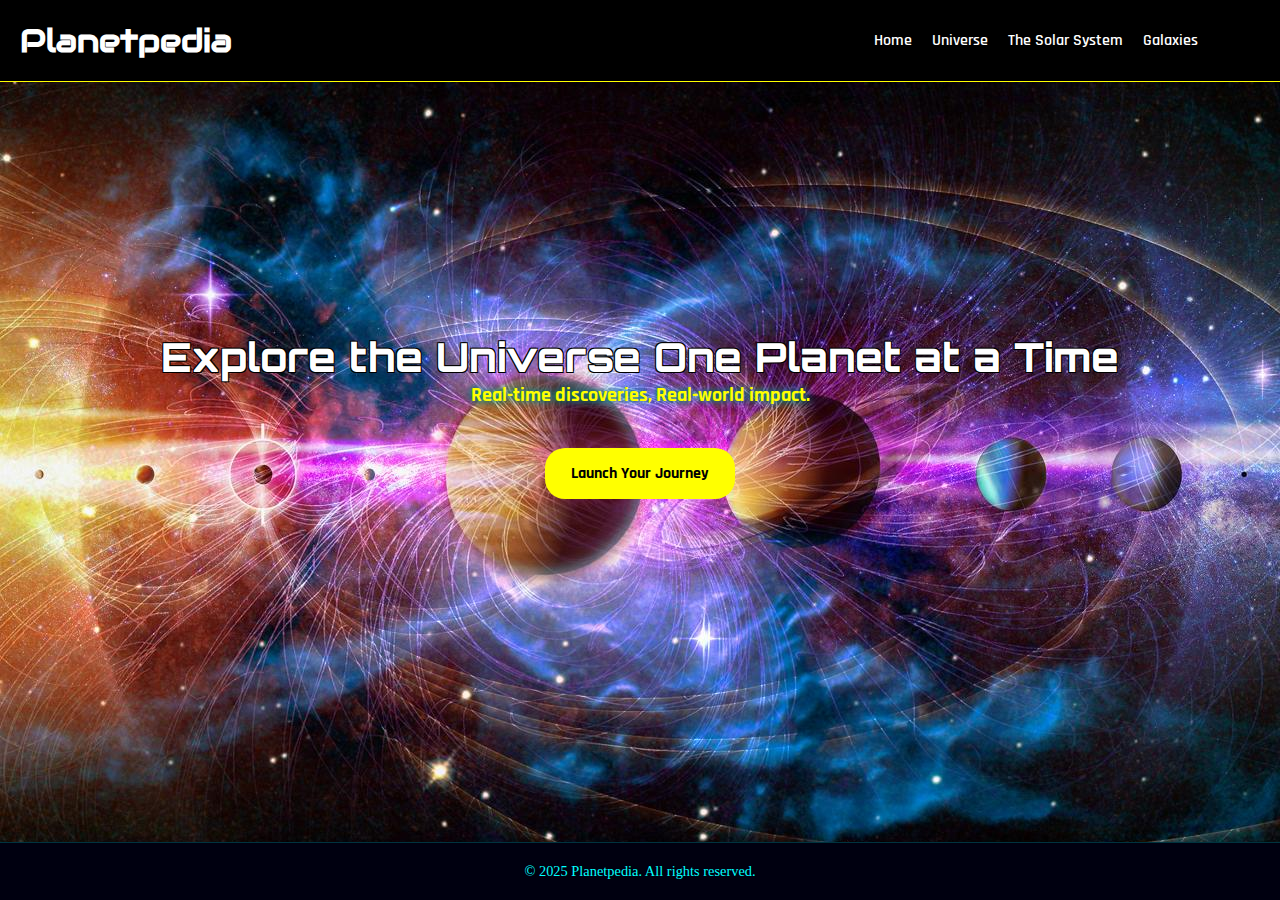
<file: index.html>
<!DOCTYPE html>
<html lang="en">
<head>
    <meta charset="UTF-8">
    <meta name="viewport" content="width=device-width, initial-scale=1.0">
    <title>Planetpedia</title>
    <link rel="stylesheet" href="style.css">
</head>
<body>
    <!-- Navbar -->
    <div class="navbar">
        <div class="logo">
            <h1>Planetpedia</h1>
        </div>
        <!-- The contents of navbar -->
        <div class="sections">
                <a href="index.html">Home</a>
                    <a class="universe" href="universe.html">Universe</a>
                        <a href="planets.html">The Solar System</a>
                            <a href="galaxies.html">Galaxies</a>
                                
                             

        </div>
    </div>
    
    <!-- Landing Page Content -->
    <div class="landingcontent">
        <h1>Explore the Universe One Planet at a Time</h1>
        <div class="writing">
            <p>Real-time discoveries, Real-world impact.</p>
        </div>
        <a href="universe.html">Launch Your Journey</a>
    </div>

<footer>
  <p>&copy; 2025 Planetpedia. All rights reserved.</p>
</footer>
</body>
</html>
</file>
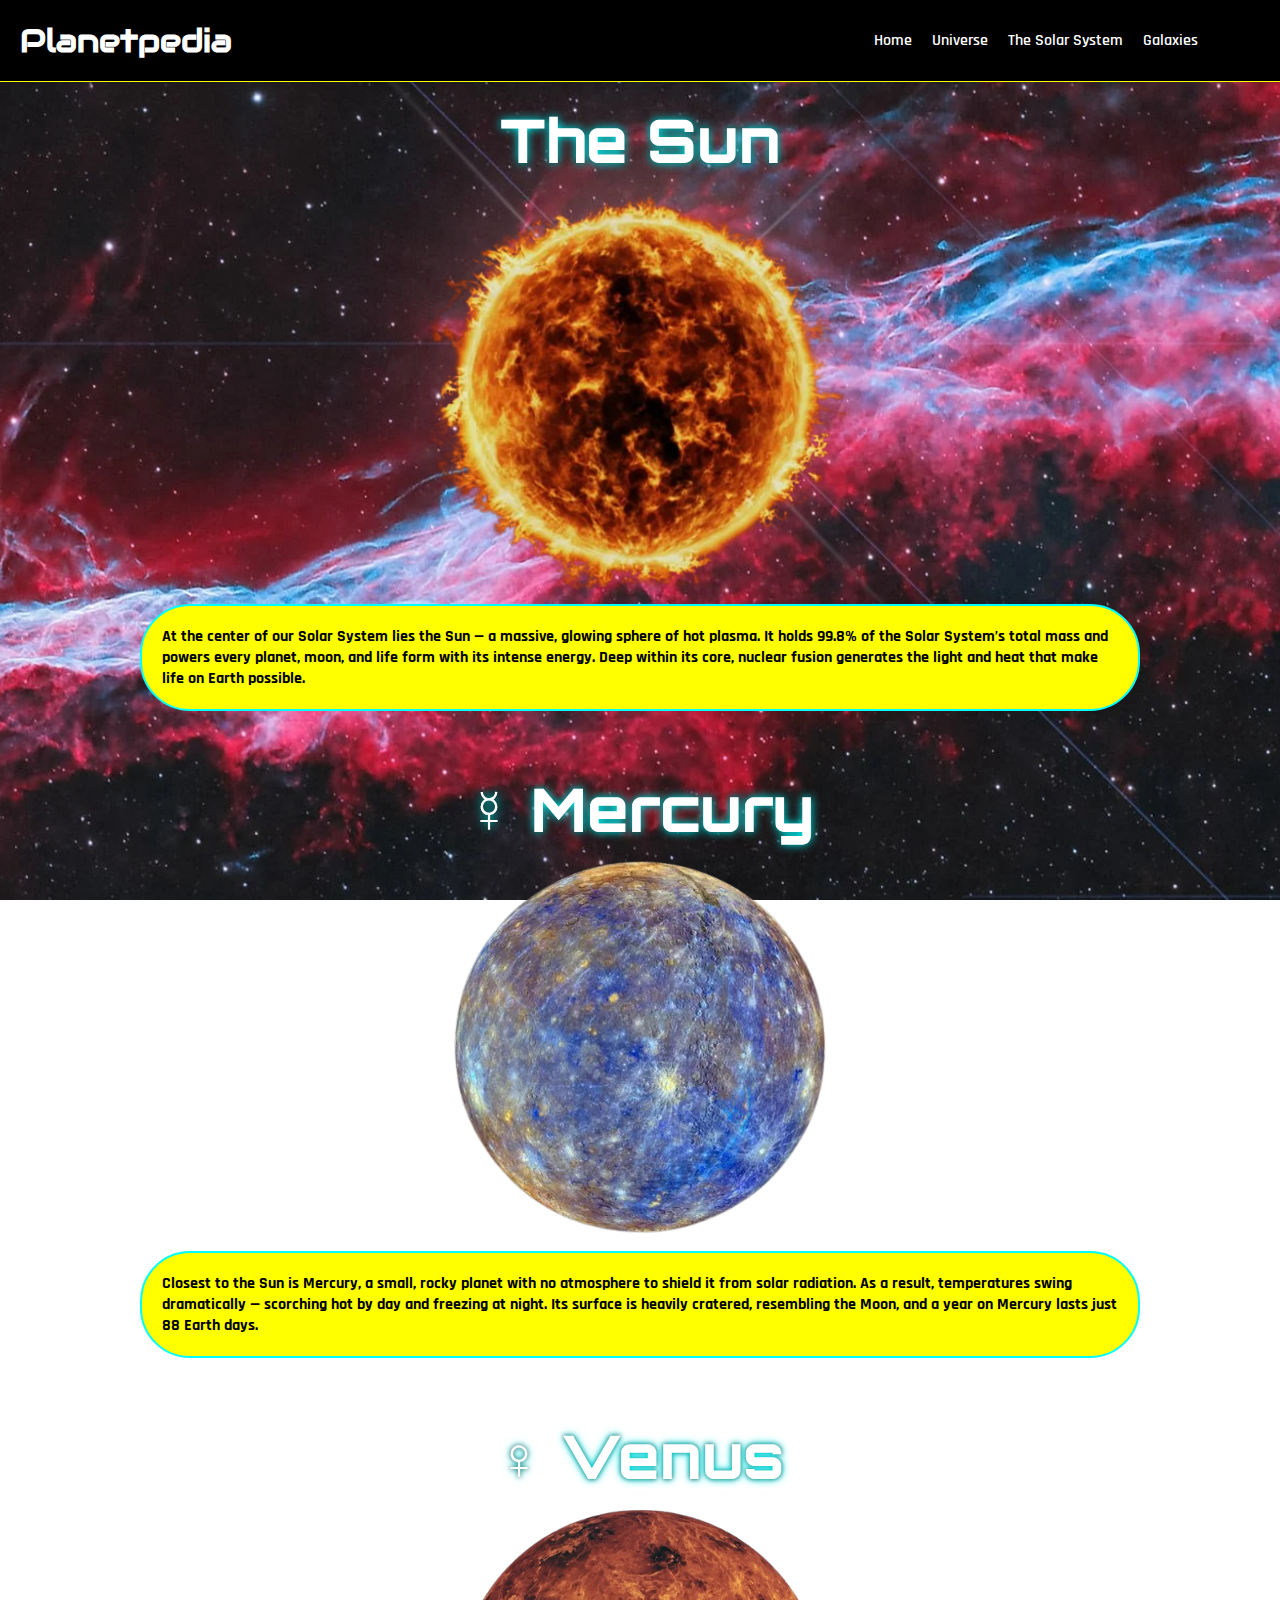
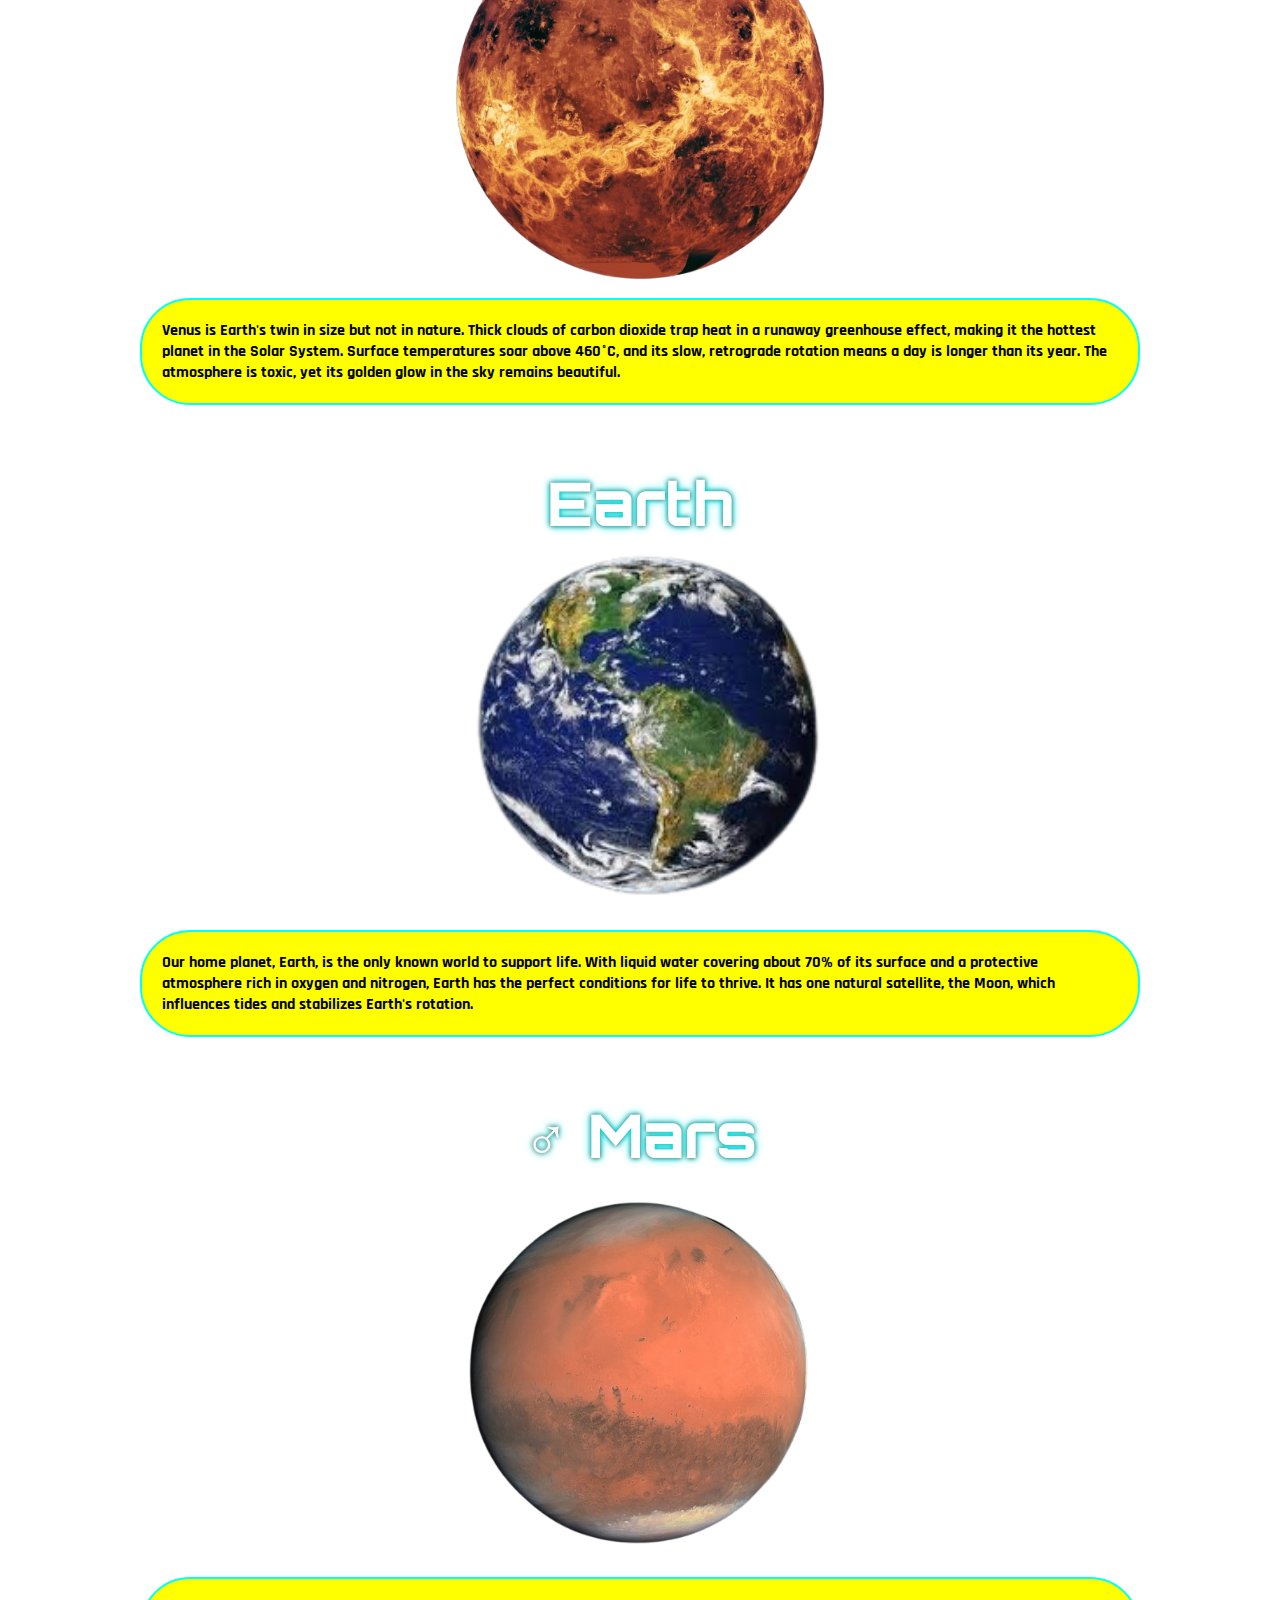
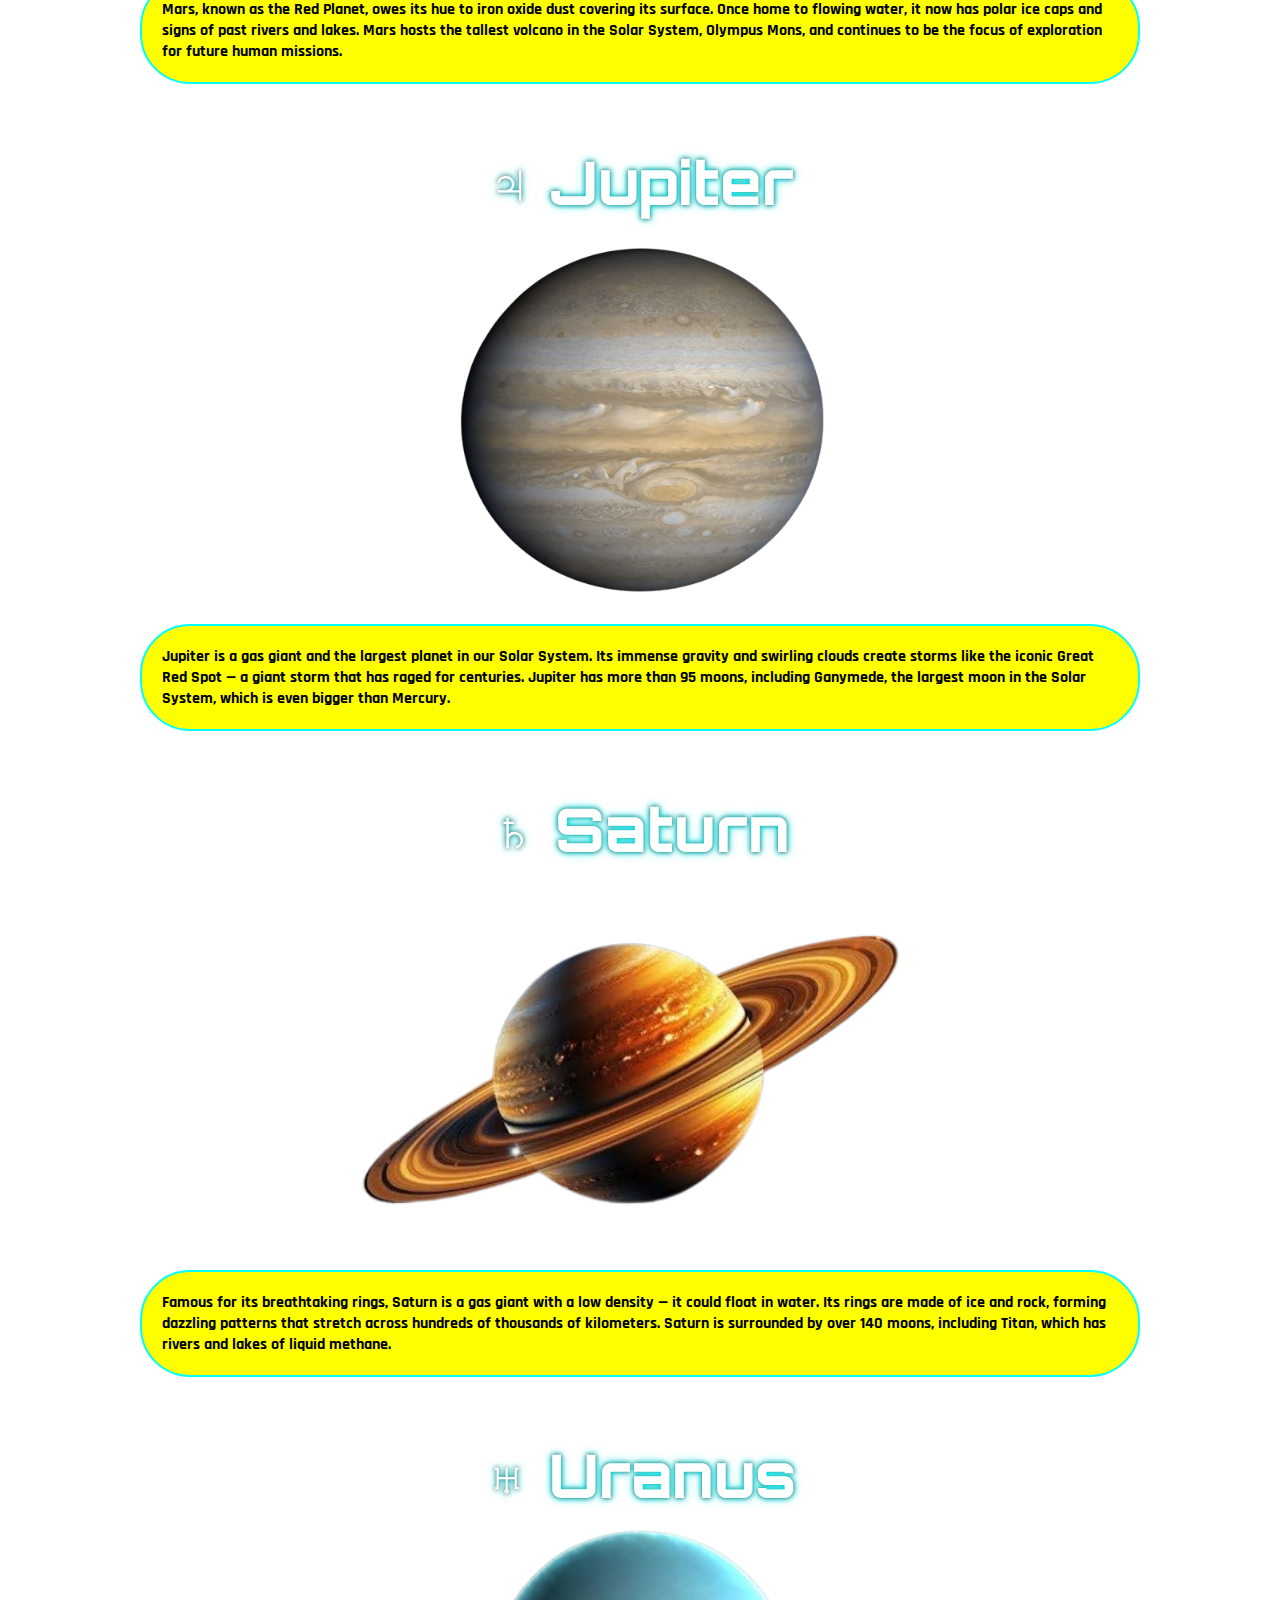
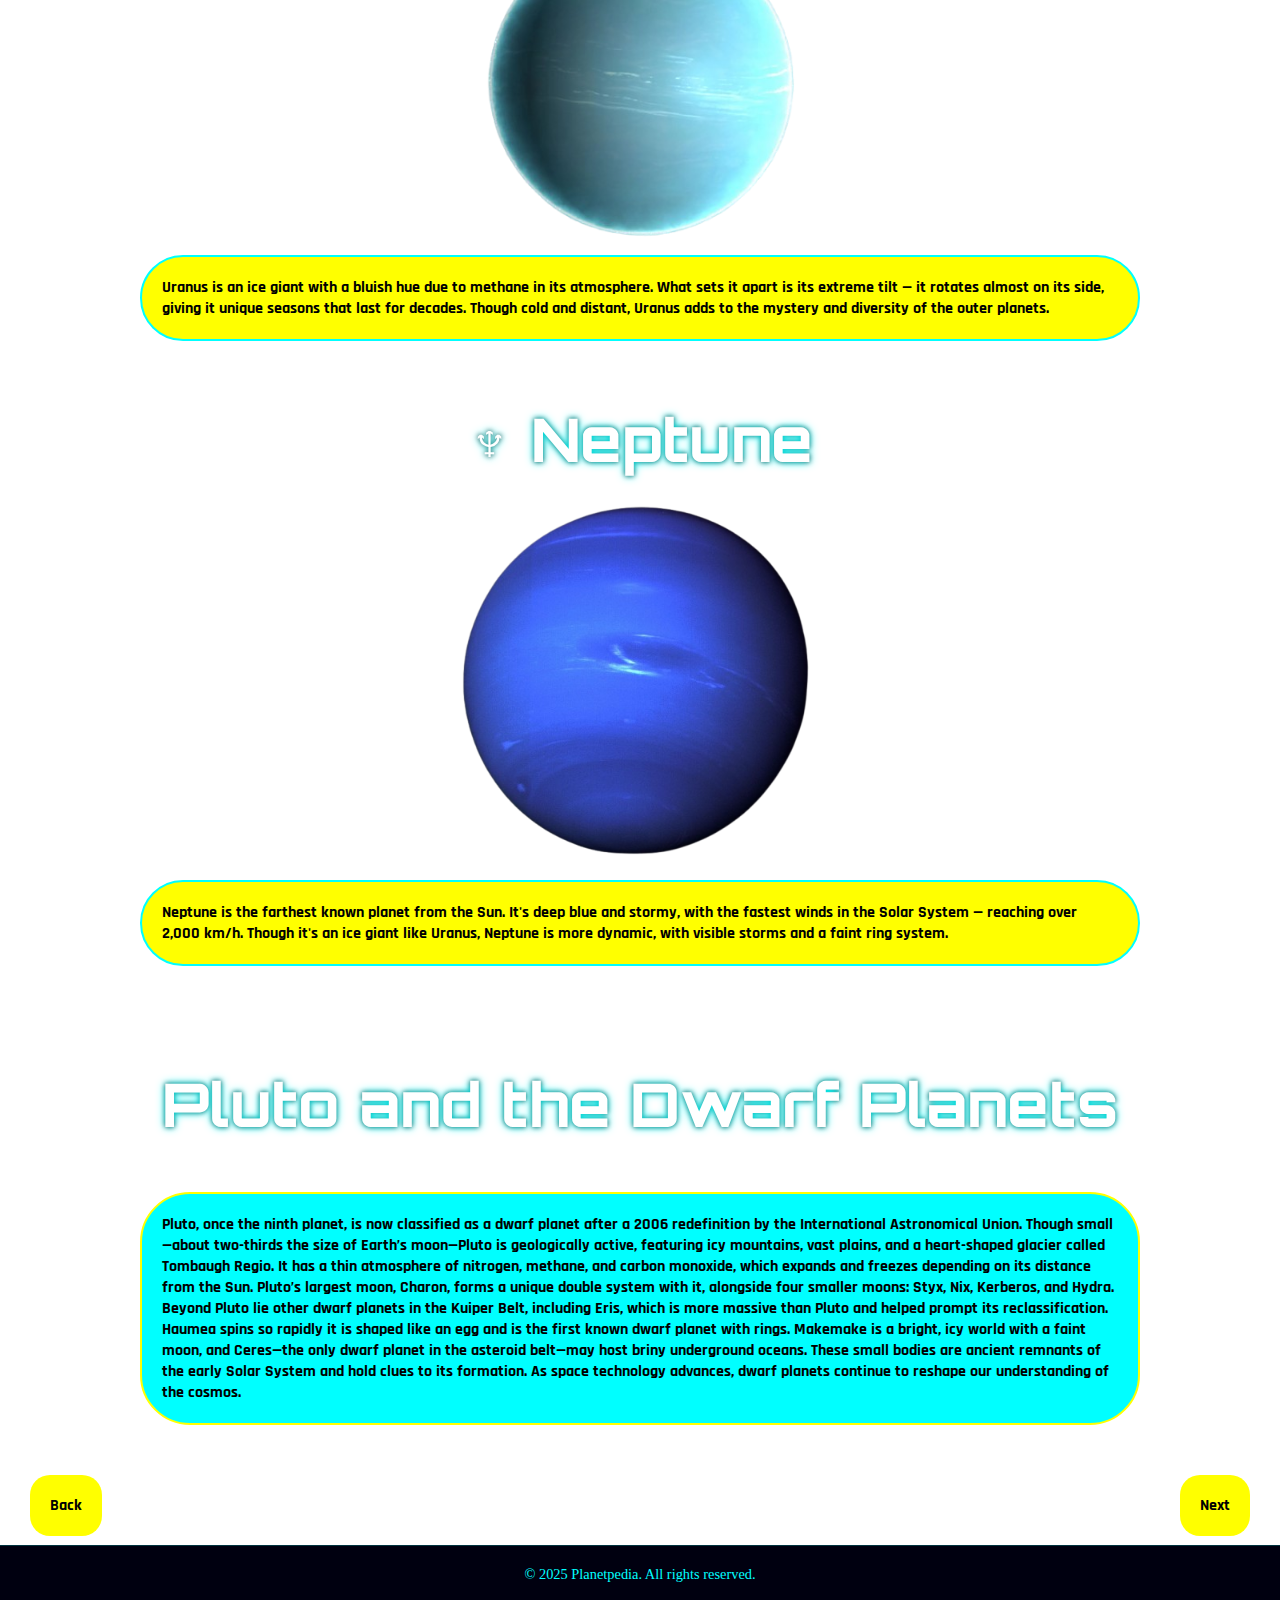
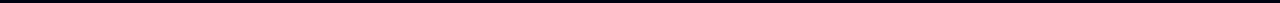
<file: planets.html>
<!DOCTYPE html>
<html lang="en">
<head>
    <meta charset="UTF-8">
    <meta name="viewport" content="width=device-width, initial-scale=1.0">
    <title>Planets | Planetpedia</title>
    <link rel="stylesheet" href="planets.css">
</head>
<body>
    <!-- Navbar -->
    <div class="navbar">
        <div class="logo">
            <h1>Planetpedia</h1>
        </div>
        <!-- The contents of navbar -->
        <div class="sections">
                <a href="index.html">Home</a>
                    <a class="universe" href="universe.html">Universe</a>
                        <a href="planets.html">The Solar System</a>
                            <a href="galaxies.html">Galaxies</a>
                                
                             

        </div>
    </div>

    <div class="sun">
        <h1>The Sun</h1>
        <div class="image">
            <img src="sun-removebg-preview.png" alt="">
        </div>
        <div class="description">
             
        <p>At the center of our Solar System lies the Sun — a massive,
            glowing sphere of hot plasma. It holds 99.8% of the Solar System’s 
            total mass and powers every planet, moon, and life form with its intense energy. 
            Deep within its core, nuclear fusion generates the light and heat that 
            make life on Earth possible.</p>
        </div>
       
    </div>

    <div class="mercury">
        <h1>☿ Mercury</h1>
        <div class="image">
            <img src="mercury-removebg-preview.png" alt="">
        </div>
        <div class="description">
             
        <p>Closest to the Sun is Mercury, a small, rocky planet with no atmosphere
             to shield it from solar radiation. As a result, temperatures swing dramatically — scorching 
             hot by day and freezing at night. Its surface is heavily cratered, resembling the Moon, 
             and a year on Mercury lasts just 88 Earth days.</p>
        </div>
       
    </div>

    <div class="venus">
        <h1>♀ Venus</h1>
        <div class="image">
            <img src="venus-removebg-preview.png" alt="">
        </div>
        <div class="description">
             
        <p>Venus is Earth's twin in size but not in nature.
            Thick clouds of carbon dioxide trap heat in a runaway greenhouse effect, 
            making it the hottest planet in the Solar System. Surface temperatures soar above 460°C, 
            and its slow, retrograde rotation means a day is longer than its year. The atmosphere is toxic, yet 
            its golden glow in the sky remains beautiful.
        </p>
        </div>
       
    </div>


    <div class="earth">
        <h1>Earth</h1>
        <div class="image">
            <img src="earth-removebg-preview.png" alt="">
        </div>
        <div class="description">
             
        <p>Our home planet, Earth, is the only known world to support life. With liquid water covering about 
            70% of its surface and a protective atmosphere rich in oxygen and nitrogen, Earth has the perfect 
            conditions for life to thrive. It has one natural satellite, the Moon, which influences tides and 
            stabilizes Earth's rotation.
        </p>
        </div>     
    </div>

    <div class="mars">
        <h1>♂ Mars</h1>
        <div class="image">
            <img src="mars-removebg-preview.png" alt="">
        </div>
        <div class="description">
             
        <p>Mars, known as the Red Planet, owes its hue to iron oxide dust covering its surface.
             Once home to flowing water, it now has polar ice caps and signs of past rivers and lakes. 
             Mars hosts the tallest volcano in the Solar System, Olympus Mons, and continues to be the focus of 
             exploration for future human missions.
        </p>
        </div>     
    </div>

     <div class="jupiter">
        <h1>♃ Jupiter</h1>
        <div class="image">
            <img src="jupiter-removebg-preview.png" alt="">
        </div>
        <div class="description">
             
        <p>Jupiter is a gas giant and the largest planet in our Solar System. Its immense gravity and 
            swirling clouds create storms like the iconic Great Red Spot — a giant storm that has raged for 
            centuries. Jupiter has more than 95 moons, including Ganymede, the largest moon in the Solar System, 
            which is even bigger than Mercury.
        </p>
        </div>     
    </div>
    
    <div class="saturn">
        <h1>♄ Saturn</h1>
        <div class="image">
            <img src="saturn-removebg-preview.png" alt="">
        </div>
        <div class="description">
             
        <p>Famous for its breathtaking rings, Saturn is a gas giant with a low density — it could float in water. 
            Its rings are made of ice and rock, forming dazzling patterns that stretch across hundreds of thousands of 
            kilometers. Saturn is surrounded by over 140 moons, including Titan, which has rivers and lakes of liquid 
            methane.
        </p>
        </div>     
    </div>


    <div class="uranus">
        <h1>♅ Uranus</h1>
        <div class="image">
            <img src="uranus-removebg-preview.png" alt="">
        </div>
        <div class="description">
             
        <p>Uranus is an ice giant with a bluish hue due to methane in its atmosphere. 
            What sets it apart is its extreme tilt — it rotates almost on its side, giving it unique seasons 
            that last for decades. Though cold and distant, Uranus adds to the mystery and diversity
             of the outer planets.
        </p>
        </div>     
    </div>
    
    <div class="neptune">
        <h1>♆ Neptune</h1>
        <div class="image">
            <img src="neptune-removebg-preview.png" alt="">
        </div>
        <div class="description">
             
        <p>Neptune is the farthest known planet from the Sun. It's deep blue and stormy, 
            with the fastest winds in the Solar System — reaching over 2,000 km/h. 
            Though it's an ice giant like Uranus, Neptune is more dynamic, with visible storms 
            and a faint ring system.
        </p>
        </div>     
    </div>
    
    <div class="pluto">
        <h1>Pluto and the Dwarf Planets</h1>
       
        <div class="description">
             
        <p>Pluto, once the ninth planet, is now classified as a dwarf planet after a 2006 redefinition by 
            the International Astronomical Union. Though small—about two-thirds the size of Earth’s moon—Pluto
            is geologically active, featuring icy mountains, vast plains, and a heart-shaped glacier called Tombaugh 
            Regio. It has a thin atmosphere of nitrogen, methane, and carbon monoxide, which expands and freezes 
            depending on its distance from the Sun. Pluto’s largest moon, Charon, forms a unique double system with it, 
            alongside four smaller moons: Styx, Nix, Kerberos, and Hydra. Beyond Pluto lie other dwarf planets in the 
            Kuiper Belt, including Eris, which is more massive than Pluto and helped prompt its reclassification. Haumea 
            spins so rapidly it is shaped like an egg and is the first known dwarf planet with rings. Makemake is a 
            bright, icy world with a faint moon, and Ceres—the only dwarf planet in the asteroid belt—may host briny 
            underground oceans. These small bodies are ancient remnants of the early Solar System and hold clues to 
            its formation. As space technology advances, dwarf planets continue to reshape our understanding of the 
            cosmos.
        </p>
        </div>     
    </div>

    <div class="nextbutton">
            <div><a href="universe.html">Back</a></div>
            <div><a href="galaxies.html">Next</a></div>
    </div>
<footer>
  <p>&copy; 2025 Planetpedia. All rights reserved.</p>
</footer>
    
</body>
</html>
</file>
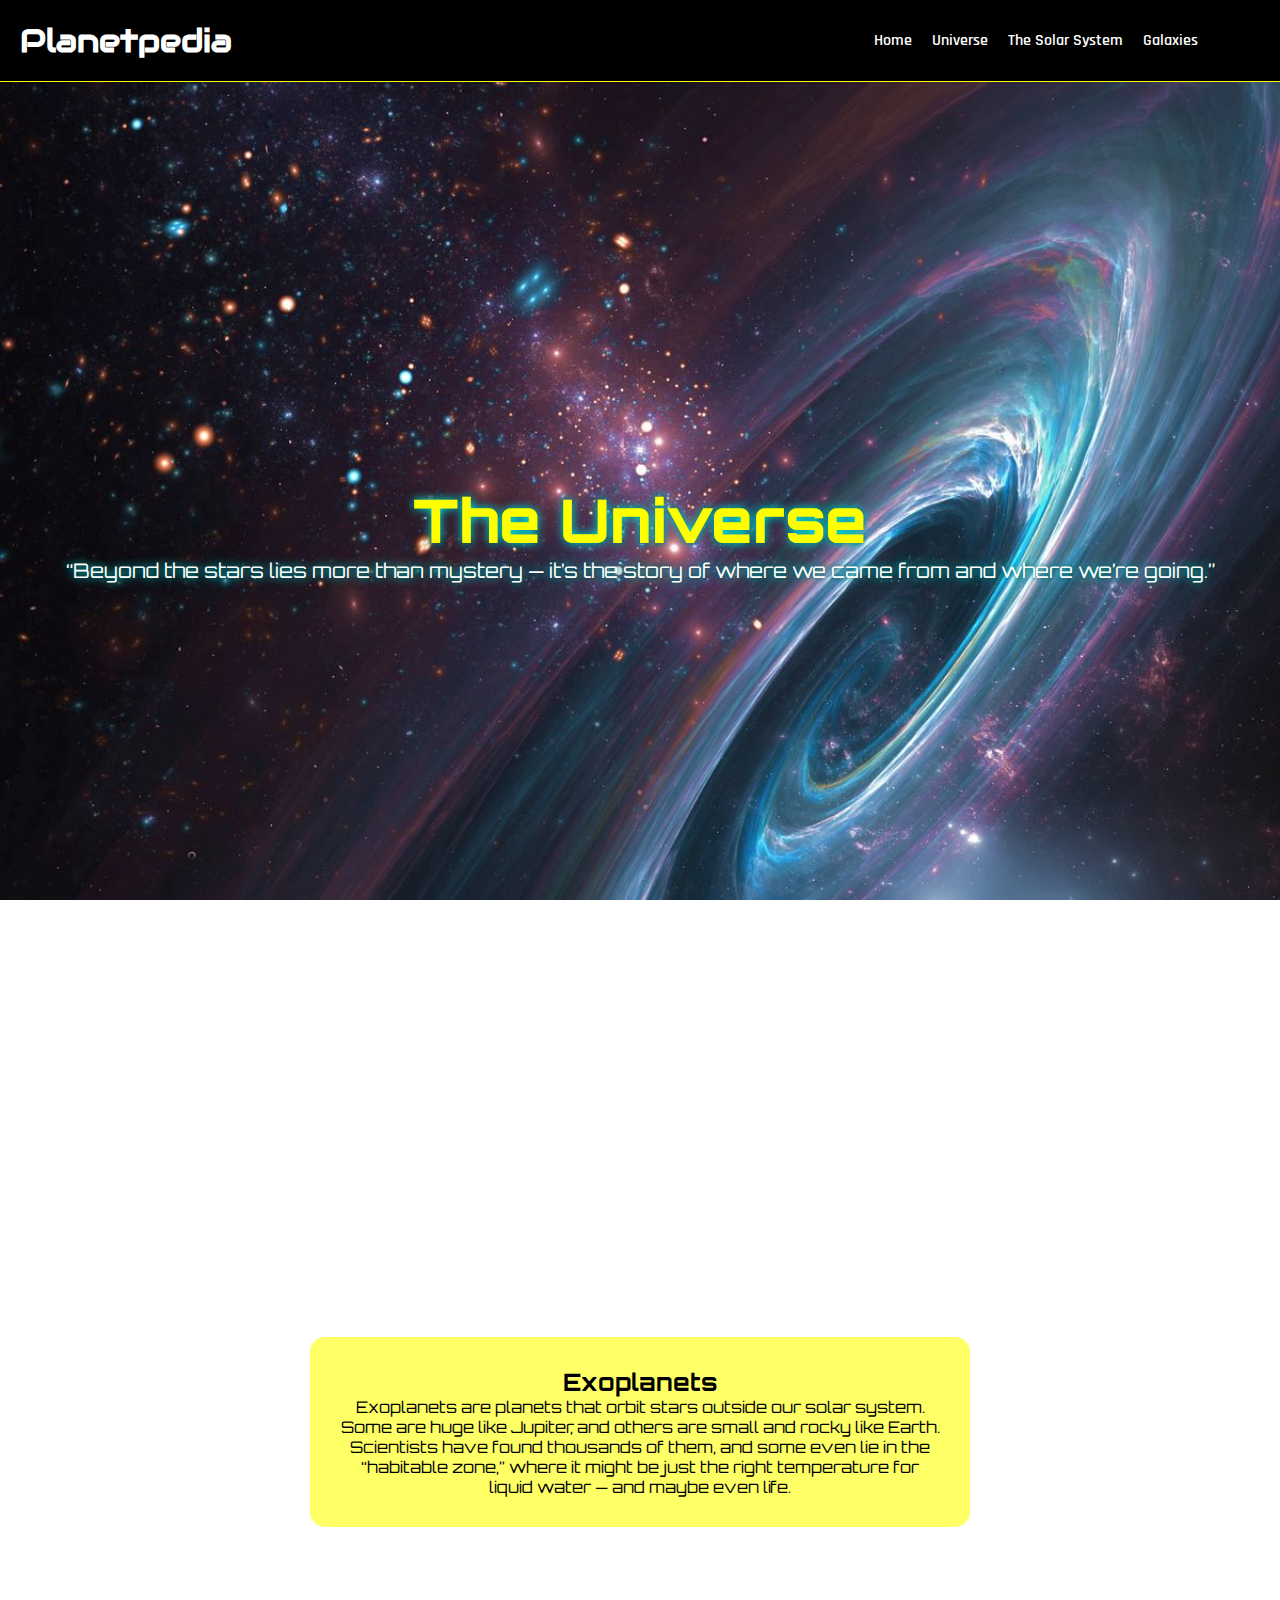
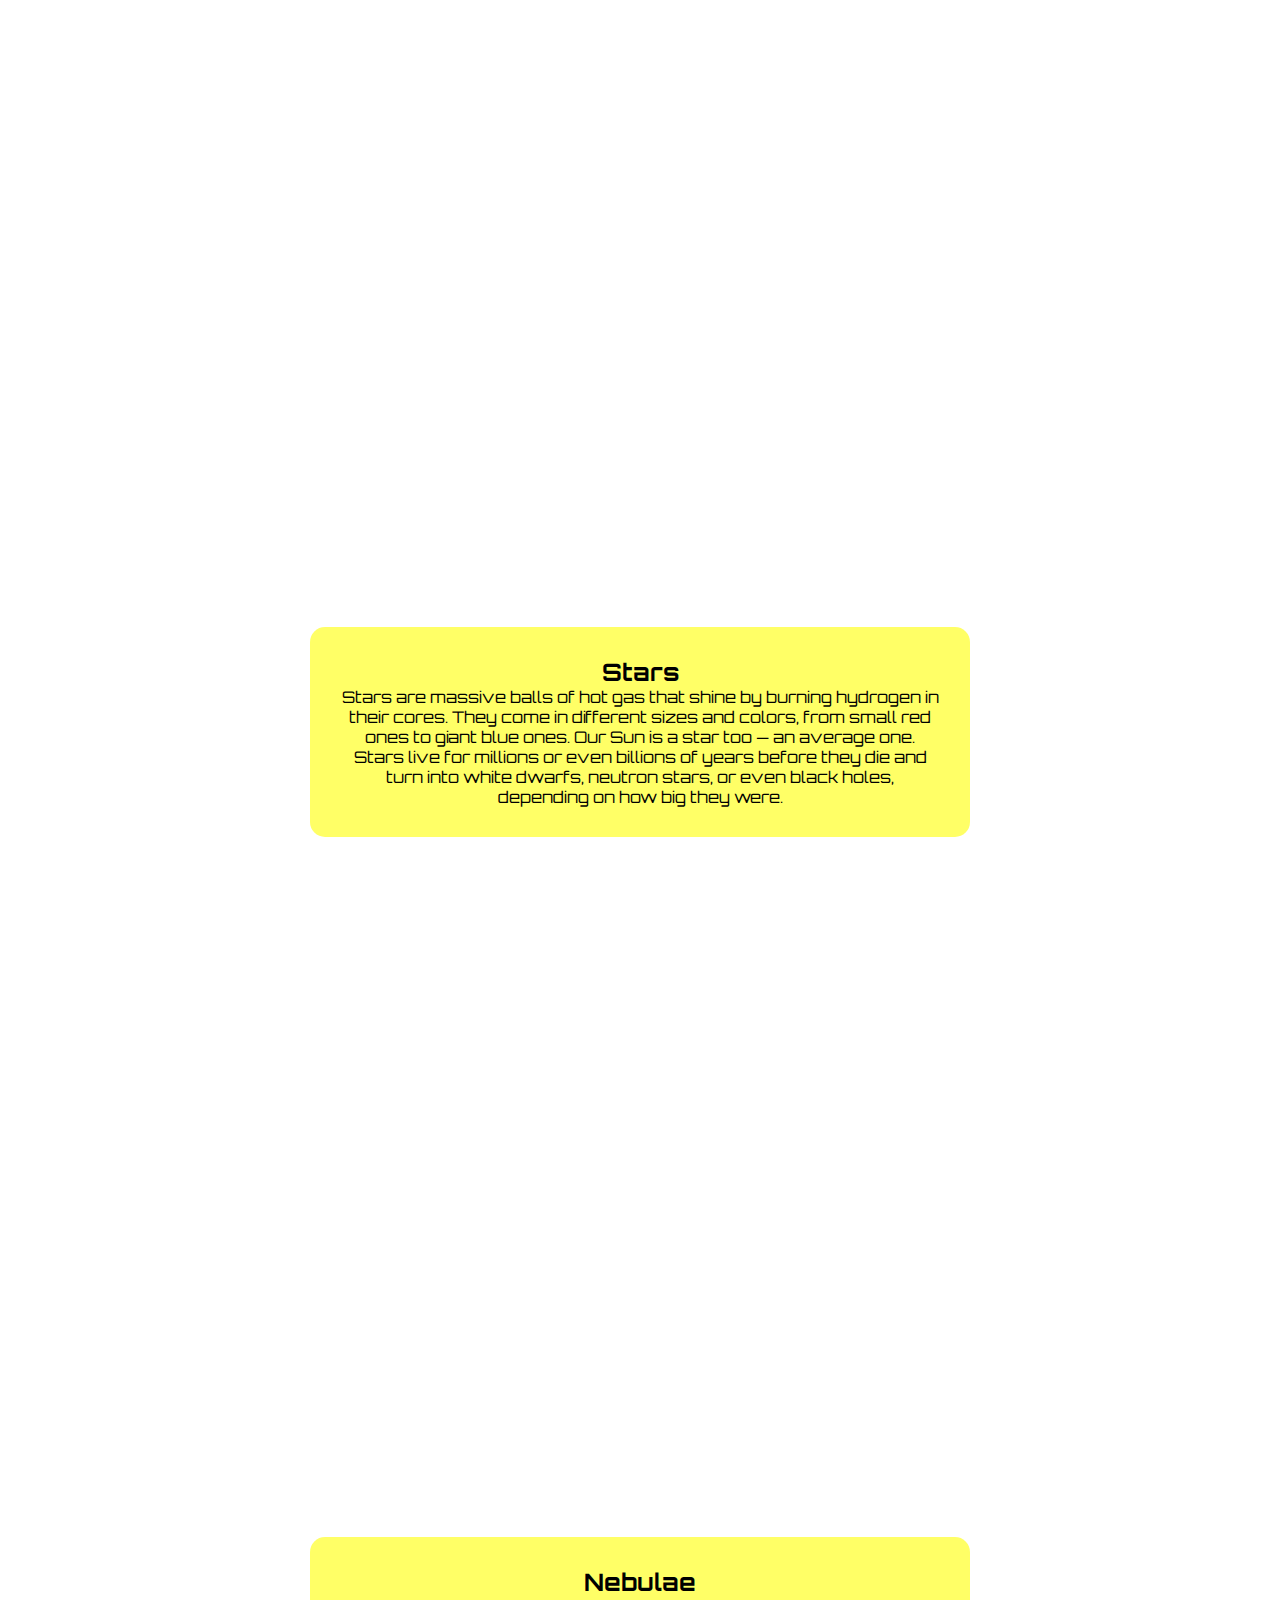
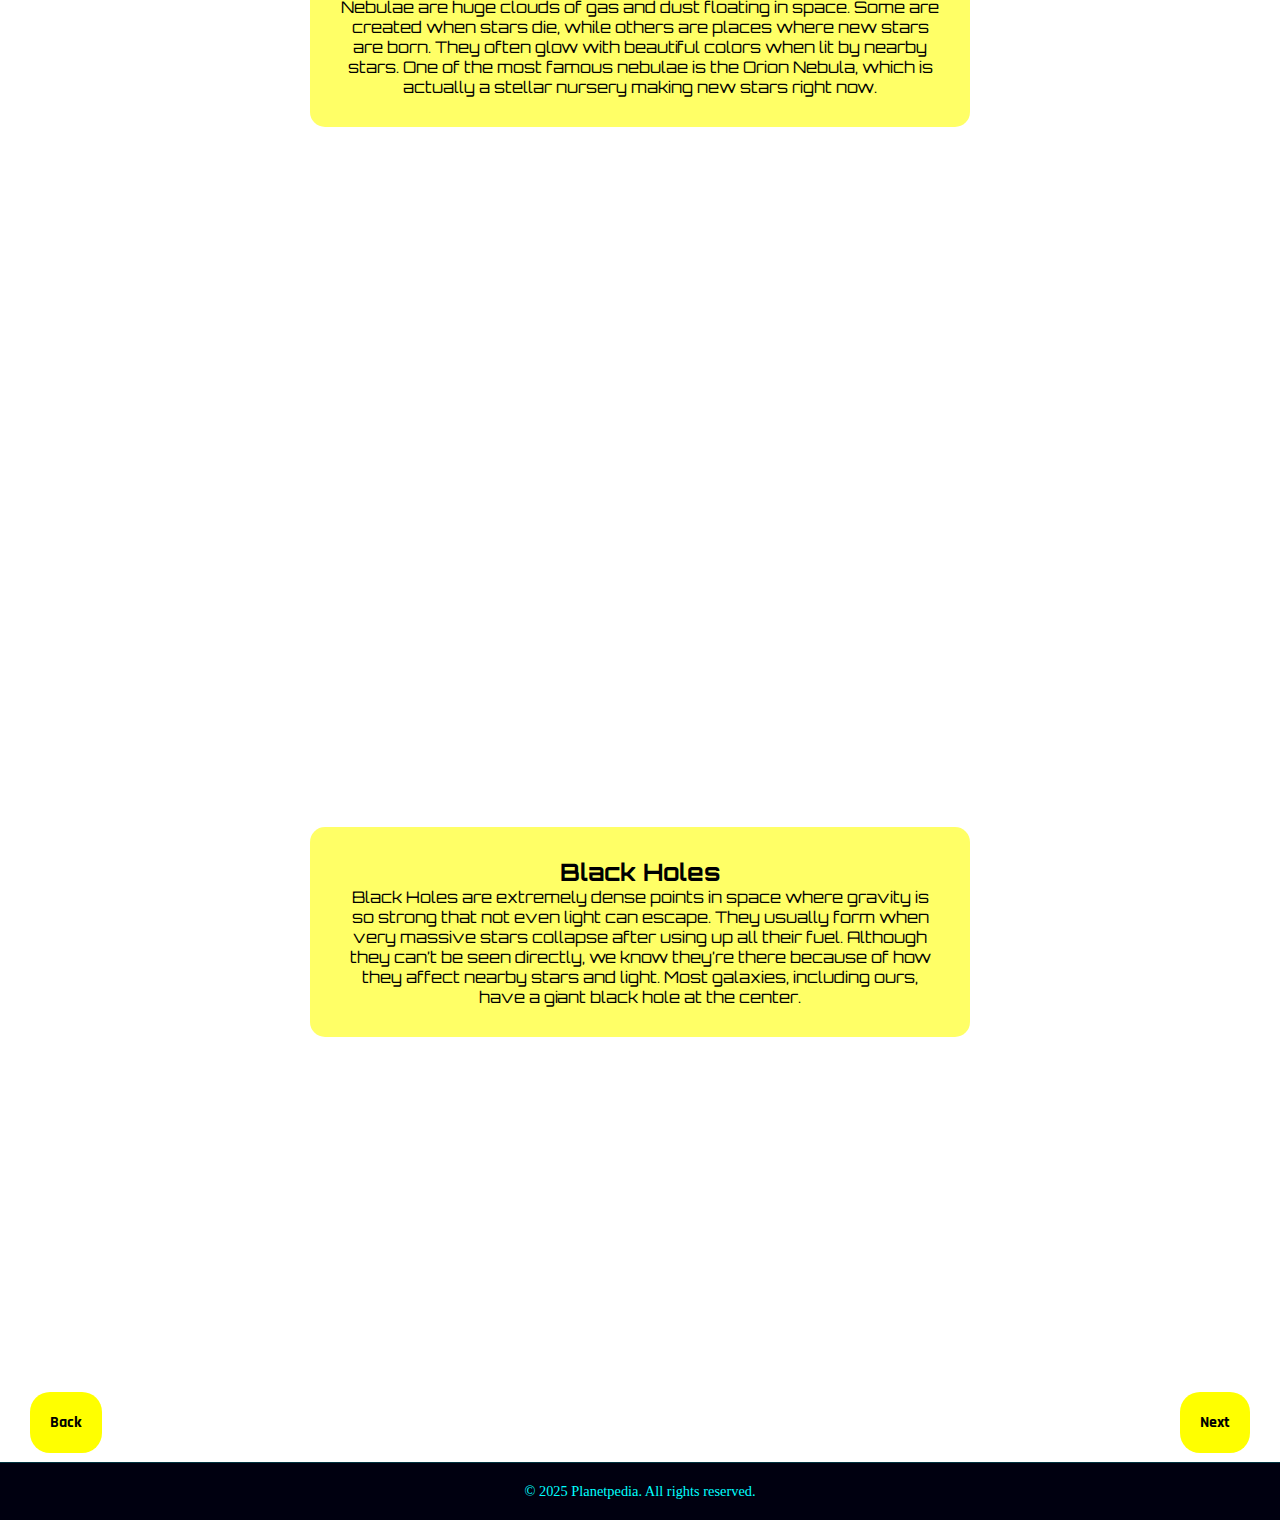
<file: universe.html>
<!DOCTYPE html>
<html lang="en">
<head>
    <meta charset="UTF-8">
    <meta name="viewport" content="width=device-width, initial-scale=1.0">
    <title>Universe | Planetpedia</title>
    <link rel="stylesheet" href="universe.css">
</head>
<body>
    <!-- Navbar -->
    <div class="navbar">
        <div class="logo">
            <h1>Planetpedia</h1>
        </div>
        <!-- The contents of navbar -->
        <div class="sections">
                <a href="index.html">Home</a>
                    <a class="universe" href="universe.html">Universe</a>
                        <a href="planets.html">The Solar System</a>
                            <a href="galaxies.html">Galaxies</a>
                                
                             

        </div>
    </div>

    <section class="header" style="background-image: url(universe.pjpeg);">
        <div>
            <h1>The Universe</h1>
            <p>“Beyond the stars lies more than mystery — it’s the story of where we 
                came from and where we’re going.”</p>
        </div>
    </section>

    <section class="universe-cards" style="background-image: url(exoplanets.jpg);">
        <div class="universe-info">
            <h2>Exoplanets</h2>
            <p>Exoplanets are planets that orbit stars outside our solar system. Some are huge 
                like Jupiter, and others are small and rocky like Earth. Scientists have found thousands 
                of them, and some even lie in the “habitable zone,” where it might be just the right 
                temperature for liquid water — and maybe even life.</p>
    
        </div>
    </section>

    <section class="universe-cards" style="background-image: url(stars.jpg);">
        <div class="universe-info">
            <h2>Stars</h2>
            <p>Stars are massive balls of hot gas that shine by burning hydrogen in their cores. 
                They come in different sizes and colors, from small red ones to giant blue ones. 
                Our Sun is a star too — an average one. Stars live for millions or even billions of years 
                before they die and turn into white dwarfs, neutron stars, or even black holes, depending 
                on how big they were.</p>
    
        </div>
    </section>

    <section class="universe-cards" style="background-image: url(nebulae.webp);">
        <div class="universe-info">
            <h2>Nebulae</h2>
            <p>Nebulae are huge clouds of gas and dust floating in space. Some are created when stars die, 
                while others are places where new stars are born. They often glow with beautiful colors when 
                lit by nearby stars. One of the most famous nebulae is the Orion Nebula, which is actually a 
                stellar nursery making new stars right now.</p>
    
        </div>
    </section>

    <section class="universe-cards" style="background-image: url(blackhole.jpg);">
        <div class="universe-info">
            <h2>Black Holes</h2>
            <p>Black Holes are extremely dense points in space where gravity is so strong that not even 
                light can escape. They usually form when very massive stars collapse after using up 
                all their fuel. Although they can’t be seen directly, we know they’re there because of 
                how they affect nearby stars and light. Most galaxies, including ours, have a giant black 
                hole at the center.</p>
    
        </div>

        
    </section>

    <div class="nextbutton">
            <div><a href="index.html">Back</a></div>
            <div><a href="planets.html">Next</a></div>
    </div>

<footer>
  <p>&copy; 2025 Planetpedia. All rights reserved.</p>
</footer>
</body>
</html>
</file>
<file: style.css>
@import url('https://fonts.googleapis.com/css2?family=Audiowide&family=Bebas+Neue&family=Orbitron:wght@400..900&family=Rajdhani:wght@300;400;500;600;700&display=swap');


*{
    margin: 0;
    padding: 0;
}

body{
    background-image: url("landing\ page.jpeg");
    background-size: cover;
  
  background-repeat: no-repeat;
  background-color: black;
    color: white;
    min-height: 100vh;
  display: flex;
  flex-direction: column;
    
}

.navbar{
    display: flex;
    justify-content: space-between;
    padding: 20px;
    border-bottom: 1px solid yellow;
    background-color: #000 ;
    

}

.navbar .logo{
    font-family: "Audiowide", sans-serif;
}

.navbar .sections {
    color: white;
    display: flex;
    gap: 20px;
    margin-right: 5%;
   margin-top: 10px;
}

.navbar .sections a{
    text-decoration: none;
    color: white;
    font-family: "Rajdhani", sans-serif;
    font-weight: 600;
    

}

.navbar .sections a:hover{
    color: #00ffff;
}

.landingcontent{
    display: flex;
    flex-direction: column;
    margin-top: 250px;
    justify-content: center;
    align-items: center;
    text-align: center;   
}

.landingcontent h1{
    font-family: "Orbitron", sans-serif;
    font-weight: 800;
    font-size: 40px;
    text-shadow: -1px -1px 0 #000,  
     1px -1px 0 #000,  
     -1px  1px 0 #000,  /* bottom-left */
     1px  1px 0 #000;  /* bottom-right */

}

.landingcontent .writing{
    font-family: "Rajdhani", sans-serif;
    font-size: 20px;
    font-weight: 700;
    color: yellow;
    text-shadow: 0 0 10px #00ffff, 0 0 5px #000;

}

.landingcontent a{
    margin-top: 40px;
    text-decoration: none;
    background-color: yellow;
    width: 160px;
    padding: 15px;
    border-radius: 20px;
    font-family: "Rajdhani", sans-serif;
    color: #000;
    font-weight: bold;
    transition:transform 0.3s ease;

}

.landingcontent a:hover{
    transform: scale(1.05) ;
    background-color:#00ffff;
   
}


footer {
 margin-top: auto;
  background-color: #000010;
  color: #00ffff;
  text-align: center;
  padding: 20px;
  border-top: 1px solid #00ffff33;
  font-size: 0.9rem;
  
}

/* RESPONSIVE */
@media (max-width: 768px) {
  .navbar {
    flex-direction: column;
    align-items: center;
    gap: 10px;
    padding: 15px;
  }

  .navbar .sections {
    flex-direction: column;
    align-items: center;
    margin-right: 0;
  }

  .landingcontent {
    margin-top: 100px;
    padding: 0 10%;
  }

  .landingcontent h1 {
    font-size: 1.8rem;
  }

  .landingcontent .writing {
    font-size: 1rem;
  }

  .landingcontent a {
    width: 100%;
    padding: 12px;
    font-size: 1rem;
    max-width: 300px;
  }

  footer {
    font-size: 0.8rem;
    padding: 15px;
  }
}
</file>
<file: planets.css>
@import url('https://fonts.googleapis.com/css2?family=Audiowide&family=Bebas+Neue&family=Orbitron:wght@400..900&family=Rajdhani:wght@300;400;500;600;700&display=swap');


*{
    margin: 0;
    padding: 0;
    box-sizing: border-box;
}

body{
    background-image: url('images/stars.webp');
  background-size: cover;
  background-position: center;
  background-repeat: no-repeat;
  background-attachment: fixed;
  scroll-behavior: smooth;
    color: white;
    min-height: 100vh;
    display: flex;
  flex-direction: column;

    
}


.navbar{
    display: flex;
    justify-content: space-between;
    padding: 20px;
    border-bottom: 1px solid yellow;
    background-color: black;

}

.navbar .logo{
    font-family: "Audiowide", sans-serif;
}

.navbar .sections {
    color: white;
    display: flex;
    gap: 20px;
    margin-right: 5%;
   margin-top: 10px;
}

.navbar .sections a{
    text-decoration: none;
    color: white;
    font-family: "Rajdhani", sans-serif;
    font-weight: 600;

}

.navbar .sections a:hover{
    color: #00ffff;
}

.sun{
    margin-top: 20px;
    display: flex;
    flex-direction: column;
    justify-content: center;
    align-items: center;
    
}

.sun h1{
    font-family: "Orbitron", sans-serif;
    font-weight: 800;
    font-size: 60px;
    text-shadow: 0 0 10px aqua, 0 0 5px black;
    
}

.sun .image img{
    width: 700px;
    
}


.sun .description{
    background-color: yellow;
    max-width: 1000px;
    padding: 20px;
    border-radius: 50px;
    font-family: "Rajdhani", sans-serif;
    font-weight: bold;
    color: black;
    border: 2px solid aqua; 
    
}

.mercury{
    margin-top: 60px;
    display: flex;
    flex-direction: column;
    justify-content: center;
    align-items: center;
    
}

.mercury h1{
    font-family: "Orbitron", sans-serif;
    font-weight: 800;
    font-size: 60px;
    text-shadow: 0 0 10px aqua, 0 0 5px black;
    
}

.mercury .image img{
    width: 400px
    
}


.mercury .description{
    background-color: yellow;
    max-width: 1000px;
    padding: 20px;
    border-radius: 50px;
    font-family: "Rajdhani", sans-serif;
    font-weight: bold;
    color: black;
    border: 2px solid aqua; 
    
}

.venus{
    margin-top: 60px;
    display: flex;
    flex-direction: column;
    justify-content: center;
    align-items: center;
    
}

.venus h1{
    font-family: "Orbitron", sans-serif;
    font-weight: 800;
    font-size: 60px;
    text-shadow: 0 0 10px aqua, 0 0 5px black;
    
}

.venus .image img{
    width: 400px
    
}


.venus .description{
    background-color: yellow;
    max-width: 1000px;
    padding: 20px;
    border-radius: 50px;
    font-family: "Rajdhani", sans-serif;
    font-weight: bold;
    color: black;
    border: 2px solid aqua; 
    
}

.earth{
    margin-top: 60px;
    display: flex;
    flex-direction: column;
    justify-content: center;
    align-items: center;
    
}

.earth h1{
    font-family: "Orbitron", sans-serif;
    font-weight: 800;
    font-size: 60px;
    text-shadow: 0 0 10px aqua, 0 0 5px black;
    
}

.earth .image img{
    width: 400px
    
}


.earth .description{
    background-color: yellow;
    max-width:  1000px;
    padding: 20px;
    border-radius: 50px;
    font-family: "Rajdhani", sans-serif;
    font-weight: bold;
    color: black;
    border: 2px solid aqua; 
    
}

.mars{
    margin-top: 60px;
    display: flex;
    flex-direction: column;
    justify-content: center;
    align-items: center;
    
}

.mars h1{
    font-family: "Orbitron", sans-serif;
    font-weight: 800;
    font-size: 60px;
    text-shadow: 0 0 10px aqua, 0 0 5px black;
    
}

.mars .image img{
    width: 400px
    
}


.mars .description{
    background-color: yellow;
    max-width:  1000px;
    padding: 20px;
    border-radius: 50px;
    font-family: "Rajdhani", sans-serif;
    font-weight: bold;
    color: black;
    border: 2px solid aqua; 
    
}

.jupiter{
    margin-top: 60px;
    display: flex;
    flex-direction: column;
    justify-content: center;
    align-items: center;
    
}

.jupiter h1{
    font-family: "Orbitron", sans-serif;
    font-weight: 800;
    font-size: 60px;
    text-shadow: 0 0 10px aqua, 0 0 5px black;
    
}

.jupiter .image img{
    width: 400px
    
}


.jupiter .description{
    background-color: yellow;
    max-width: 1000px;
    padding: 20px;
    border-radius: 50px;
    font-family: "Rajdhani", sans-serif;
    font-weight: bold;
    color: black;
    border: 2px solid aqua; 
    
}

.saturn{
    margin-top: 60px;
    display: flex;
    flex-direction: column;
    justify-content: center;
    align-items: center;
    
}

.saturn h1{
    font-family: "Orbitron", sans-serif;
    font-weight: 800;
    font-size: 60px;
    text-shadow: 0 0 10px aqua, 0 0 5px black;
    
}

.saturn .image img{
    width: 600px
    
}


.saturn .description{
    background-color: yellow;
    max-width: 1000px;
    padding: 20px;
    border-radius: 50px;
    font-family: "Rajdhani", sans-serif;
    font-weight: bold;
    color: black;
    border: 2px solid aqua; 
    
}

.uranus{
    margin-top: 60px;
    display: flex;
    flex-direction: column;
    justify-content: center;
    align-items: center;
    
}

.uranus h1{
    font-family: "Orbitron", sans-serif;
    font-weight: 800;
    font-size: 60px;
    text-shadow: 0 0 10px aqua, 0 0 5px black;
    
}

.uranus .image img{
    width: 600px
    
}


.uranus .description{
    background-color: yellow;
    max-width: 1000px;
    padding: 20px;
    border-radius: 50px;
    font-family: "Rajdhani", sans-serif;
    font-weight: bold;
    color: black;
    border: 2px solid aqua; 
    
}

.neptune{
    margin-top: 60px;
    display: flex;
    flex-direction: column;
    justify-content: center;
    align-items: center;
    
}

.neptune h1{
    font-family: "Orbitron", sans-serif;
    font-weight: 800;
    font-size: 60px;
    text-shadow: 0 0 10px aqua, 0 0 5px black;
    
}

.neptune .image img{
    width: 400px
    
}


.neptune .description{
    background-color: yellow;
    max-width: 1000px;
    padding: 20px;
    border-radius: 50px;
    font-family: "Rajdhani", sans-serif;
    font-weight: bold;
    color: black;
    border: 2px solid aqua; 
    
}

.pluto{
    margin-top: 100px;
    display: flex;
    flex-direction: column;
    justify-content: center;
    align-items: center;
    
}

.pluto h1{
    font-family: "Orbitron", sans-serif;
    font-weight: 800;
    font-size: 60px;
    text-shadow: 0 0 10px aqua, 0 0 5px black;
    margin-bottom: 50px;
}



.pluto .description{
    background-color: aqua;
    max-width: 1000px;
    padding: 20px;
    border-radius: 50px;
    font-family: "Rajdhani", sans-serif;
    font-weight: bold;
    color: black;
    border: 2px solid yellow; 
    
}



 .nextbutton{
    margin-top: 40px;
    display: flex;
    flex-direction: row;
    height: 80px;
    justify-content: space-between;
    align-items: center;
    
}

 .nextbutton a{
    margin: 30px;
    text-decoration: none;
    background-color: yellow;
    width: 160px;
    padding: 20px;
    border-radius: 20px;
    font-family: "Rajdhani", sans-serif;
    color: #000;
    font-weight: bold;
    transition: transform 0.3s ease;
    
}

.nextbutton a:hover{
    transform: scale(1.05);
    background-color: aqua;
}


footer {
 margin-top: auto;
  background-color: #000010;
  color: #00ffff;
  text-align: center;
  padding: 20px;
  border-top: 1px solid #00ffff33;
  font-size: 0.9rem;
  
}

/* RESPONSIVE */
@media (max-width: 768px) {
  .navbar {
    flex-direction: column;
    align-items: center;
    padding: 10px;
  }

  .navbar .sections {
    flex-direction: column;
    align-items: center;
    gap: 10px;
    margin: 10px 0 0 0;
  }

  h1 {
    font-size: 36px;
    text-align: center;
  }

  .nextbutton {
    flex-direction: column;
    height: auto;
    gap: 20px;
  }

  .nextbutton a {
    width: 80%;
    text-align: center;
    padding: 15px;
  }

  .sun .image img,
  .mercury .image img,
  .venus .image img,
  .earth .image img,
  .mars .image img,
  .jupiter .image img,
  .saturn .image img,
  .uranus .image img,
  .neptune .image img {
    width: 90%;
  }

  .description {
    font-size: 1rem;
    padding: 15px;
    border-radius: 25px;
  }

  .description,
.navbar,
footer {
    word-wrap: break-word;
    text-align: center;
}

}
</file>
<file: universe.css>
@import url('https://fonts.googleapis.com/css2?family=Audiowide&family=Bebas+Neue&family=Orbitron:wght@400..900&family=Rajdhani:wght@300;400;500;600;700&display=swap');


*{
    margin: 0;
    padding: 0;
}

body{
   scroll-behavior: smooth;
   overflow-x: hidden;
    min-height: 100vh;
    display: flex;
  flex-direction: column;

}

.navbar{
    display: flex;
    justify-content: space-between;
    padding: 20px;
    border-bottom: 1px solid yellow;
    background-color: #000 ;
    

}

.navbar .logo{
    font-family: "Audiowide", sans-serif;
    color: white;
}

.navbar .sections {
    color: white;
    display: flex;
    gap: 20px;
    margin-right: 5%;
   margin-top: 10px;
}

.navbar .sections a{
    text-decoration: none;
    color: white;
    font-family: "Rajdhani", sans-serif;
    font-weight: 600;

}

.navbar .sections a:hover{
    color: #00ffff;
}

.header{
    height: 100vh;
    background-attachment: fixed;
    background-position: center;
    background-size: cover;
    font-family: "Orbitron", sans-serif;
    color: white;
    text-align: center;
    justify-content: center;
    align-items: center;
    display: flex;
    flex-direction: column;
    font-size: 20px;
    text-shadow: 0 0 10px aqua, 0 0 5px black;
}

.header h1{
    font-family: "Orbitron", sans-serif;
    font-weight: 800;
    font-size: 60px;
    text-shadow: 0 0 10px aqua, 0 0 5px black;
    color: yellow;
}

.universe-cards{
    height: 100vh;
    background-attachment: fixed;
    background-position: center;
    background-size: cover;
    font-family: "Orbitron", sans-serif;
    color: black;
    text-align: center;
    justify-content: center;
    align-items: center;
    display: flex;
    flex-direction: column;
   
}

.universe-info{
    background: rgba(255, 255, 0, 0.6);
    max-width: 600px;
    padding: 30px;
    border-radius: 15px;
    transition: transform 0.3s ease;

}

.universe-info:hover{
    transform: scale(1.05);
    box-shadow: 0 0 20px aqua;
}


 .nextbutton{
    display: flex;
    flex-direction: row;
    background-image: url(images/galaxies/blackhole.jpg);
    background-attachment: fixed;
    background-size: cover;
    height: 80px;
    justify-content: space-between;
    align-items: center;
    
}

 .nextbutton a{
    margin: 30px;
    text-decoration: none;
    background-color: yellow;
    max-width:  160px;
    padding: 20px;
    border-radius: 20px;
    font-family: "Rajdhani", sans-serif;
    color: #000;
    font-weight: bold;
    transition: transform 0.3s ease;
    
}

.nextbutton a:hover{
    transform: scale(1.05);
    background-color: aqua;
}


footer {
 margin-top: auto;
  background-color: #000010;
  color: #00ffff;
  text-align: center;
  padding: 20px;
  border-top: 1px solid #00ffff33;
  font-size: 0.9rem;
  
}

/*  RESPONSIVE */

@media (max-width: 768px) {
  .navbar {
    flex-direction: column;
    text-align: center;
  }

  .navbar .sections {
    flex-direction: column;
    align-items: center;
    margin: 10px 0;
  }

  .header h1 {
    font-size: 2.5rem;
  }

  .header {
    font-size: 1rem;
    padding: 10px;
  }

  .universe-info {
    padding: 20px;
    font-size: 0.95rem;
  }

  .nextbutton {
    flex-direction: column;
    height: auto;
    padding: 20px;
  }

  .nextbutton a {
    width: 90%;
    margin: 10px 0;
    font-size: 1rem;
    text-align: center;
  }

  footer {
    font-size: 0.8rem;
    padding: 15px;
  }
}
</file>
